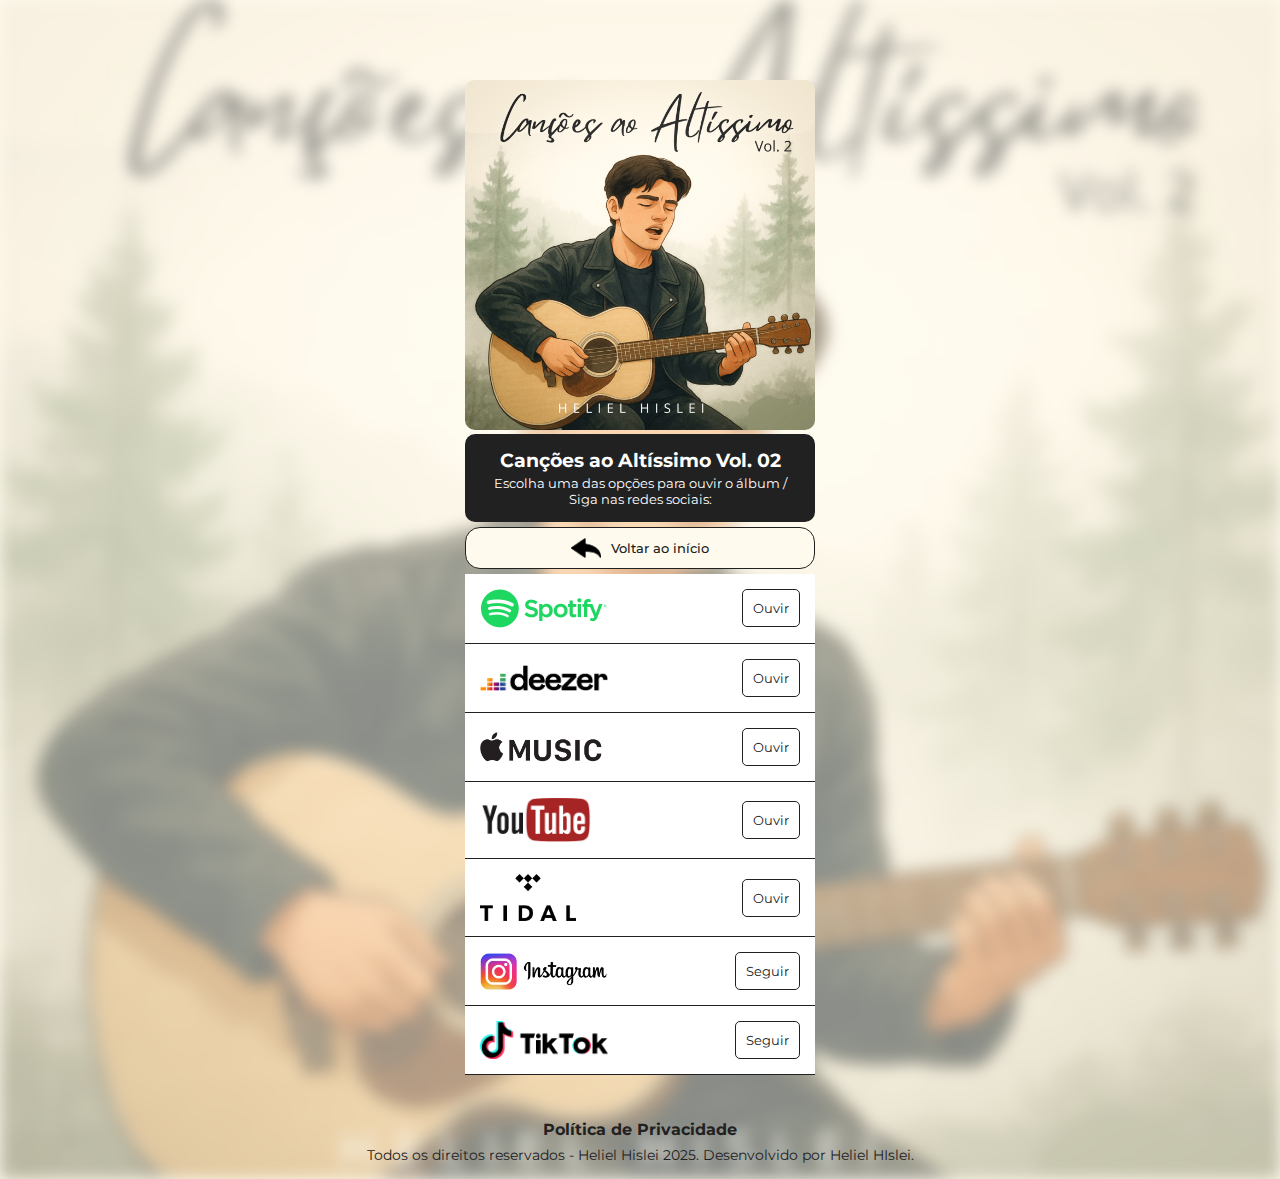
<file: html/volume2.html>
<!DOCTYPE html>
<html lang="pt-br">
<head>
    <meta charset="UTF-8">
    <meta name="viewport" content="width=device-width, initial-scale=1.0">
    <link rel="stylesheet" href="../css/volume2.css">
    <title>Canções ao Altíssimo Vol. 2</title>
</head>
<body>
    <div class="container">
        <div class="sectionImage">
            <img src="../img/imgVol2.jpg" alt="">
        </div>
        
        <div class="sectionTitle">
            <h1>Canções ao Altíssimo Vol. 02</h1>
            <p>Escolha uma das opções para ouvir o álbum / Siga nas redes sociais:</p>
        </div>

        <div class="sectionBack">
            <button id="btnBack"><img src="../img/iconBack.png" id="iconBack" alt="">Voltar ao início</button>
        </div>

        <div class="sectionMusic">
            <div class="subMusic">
                <img src="../img/iconSpotify.png" alt="">
                <a href="https://open.spotify.com/intl-pt/artist/6fCA7rM315AHJLOfYWMfBl" target="_blank"><button>Ouvir</button></a>
            </div>
            <div class="subMusic">
                <img src="../img/iconDeezer.png" alt="">
                <a href="https://www.deezer.com/br/artist/277673741" target="_blank"><button>Ouvir</button></a>
            </div>
            <div class="subMusic">
                <img id="imgApple" src="../img/iconAppleMusic.png" alt="">
                <a href="https://music.apple.com/mu/artist/heliel-hislei/1762646205" target="_blank"><button>Ouvir</button></a>
            </div>
            <div class="subMusic">
                <img id="imgYoutube" src="../img/iconYoutube.png" alt="">
                <a href="https://www.youtube.com/@HelielHislei" target="_blank"><button>Ouvir</button></a>
            </div>
            <div class="subMusic">
                <img id="imgTidal" src="../img/iconTidal.png" alt="">
                <a href="https://tidal.com/browse/artist/49752648" target="_blank"><button>Ouvir</button></a>
            </div>
            <div class="subMusic">
                <img src="../img/iconInstagram.png" alt="">
                <a href="https://www.instagram.com/heliel__/" target="_blank"><button>Seguir</button></a>
            </div>
            <div class="subMusic">
                <img src="../img/iconTikTok.png" alt="">
                <a href="https://www.tiktok.com/@heliel__?_t=ZM-8uxziSOhOB5&_r=1" target="_blank"><button>Seguir</button></a>
            </div>
        </div>
    </div>

    <footer>
        <h3>Política de Privacidade</h3>
        <p>Todos os direitos reservados - Heliel Hislei 2025. Desenvolvido por Heliel HIslei.</p>
    </footer>
    <script src="../js/volume2.js"></script>
</body>
</html>
</file>
<file: css/volume2.css>
@import url('https://fonts.googleapis.com/css2?family=Montserrat:wght@400;500;600;700&display=swap');

* {
    box-sizing: border-box;
    margin: 0;
    padding: 0;
    font-family: Montserrat;
}

body {
    position: relative;
    display: flex;
    flex-direction: column;
    align-items: center;
    justify-content: center;
    width: 100%;
    background-color: #fefaee;
    /* overflow: hidden; */
}

body::before {
    content: "";
    position: absolute;
    top: 0;
    left: 0;
    width: 100%;
    height: 100%;
    background: url(../img/imgVol2.jpg) no-repeat center/cover;
    filter: blur(8px) opacity(0.5);
    z-index: -1;
}

.container {
    position: relative;
    display: flex;
    flex-direction: column;
    align-items: center;
    justify-content: center;
    width: 350px;
    gap: 0;
    z-index: 1;
    margin-top: 80px;
}

.sectionImage {
    width: 100%;
    height: auto;
    border-radius: 10px;
}

.sectionImage img {
    width: 350px;
    height: auto;
    border-radius: 10px;
}

.sectionTitle {
    background-color: #212121;
    color: white;
    padding: 10px;
    text-align: center;
    padding: 15px;
    margin: 0;
    width: 100%;
    border-radius: 10px;
}

.sectionTitle h1{
    font-size: 14pt;
    margin-bottom: 3px;
}

.sectionTitle p{
    font-size: 10pt;
}

.sectionBack{
    display: flex;
    align-items: center;
    justify-content: center;
    width: 100%;
}

.sectionBack button{
    display: flex;
    flex-direction: row;
    align-items: center;
    justify-content: center;
    text-align: center;
    padding: 10px;
    width: 100%;
    gap: 10px;
    border-radius: 15px;
    border: 1px solid #212121;
    margin-top: 5px;
    cursor: pointer;
    transition: 0.3s ease-in-out;
    background-color: #fefaee;
    color: #212121;
    font-weight: 500;
}

.sectionBack button:hover{
    background-color: #212121;
    border: 2px solid #fff;
    color: #fff;
}

.sectionBack button img{
    width: 30px;
}

.sectionBack button:hover img{
    filter: invert(1);
}

.sectionMusic{
    display: flex;
    flex-direction: column;
    align-items: center;
    justify-content: center;
    width: 100%;
    margin-top: 5px;
    border-radius: 10px;
}

.subMusic{
    display: flex;
    flex-direction: row;
    align-items: center;
    justify-content: space-between;
    background-color: #fff;
    width: 100%;
    border-bottom: 1px solid #212121;
    padding: 15px;
}

.subMusic img{
    width: 40%;
}

#imgApple{
    width: 38%;
}

#imgYoutube{
    width: 35%;
}

#imgTidal{
    width: 30%;
}

.subMusic button{
    padding: 10px;
    border-radius: 5px;
    outline: none;
    border: 1px solid #212121;
    cursor: pointer;
    color: #212121;
    background-color: #fff;
    transition: 0.3s ease-in-out;
}

.subMusic button:hover{
    background-color: #212121;
    color: #fff;
}

footer{
    display: flex;
    flex-direction: column;
    align-items: center;
    justify-content: center;
    width: 100%;
    margin-top: 30px;
    color: #212121;
    gap: 7px;
    padding: 15px;
    text-align: center;
}

footer h3{
    font-size: 12pt;
}

footer p{
    font-size: 10.5pt;
}

@media only screen and (max-width: 370px) {
    .container{
        width: 100vw;
        margin-top: 50px;
    }
}

@media only screen and (max-width: 350px) {
    .sectionImage img {
        width: 100vw;
        border-radius: 10px;
    }
    
    .subMusic button{
        padding: 6px;
    }

    footer{
        margin-top: 20px;
    }

    footer h3{
        font-size: 11pt;
    }
    
    footer p{
        font-size: 10pt;
    }
}
</file>
